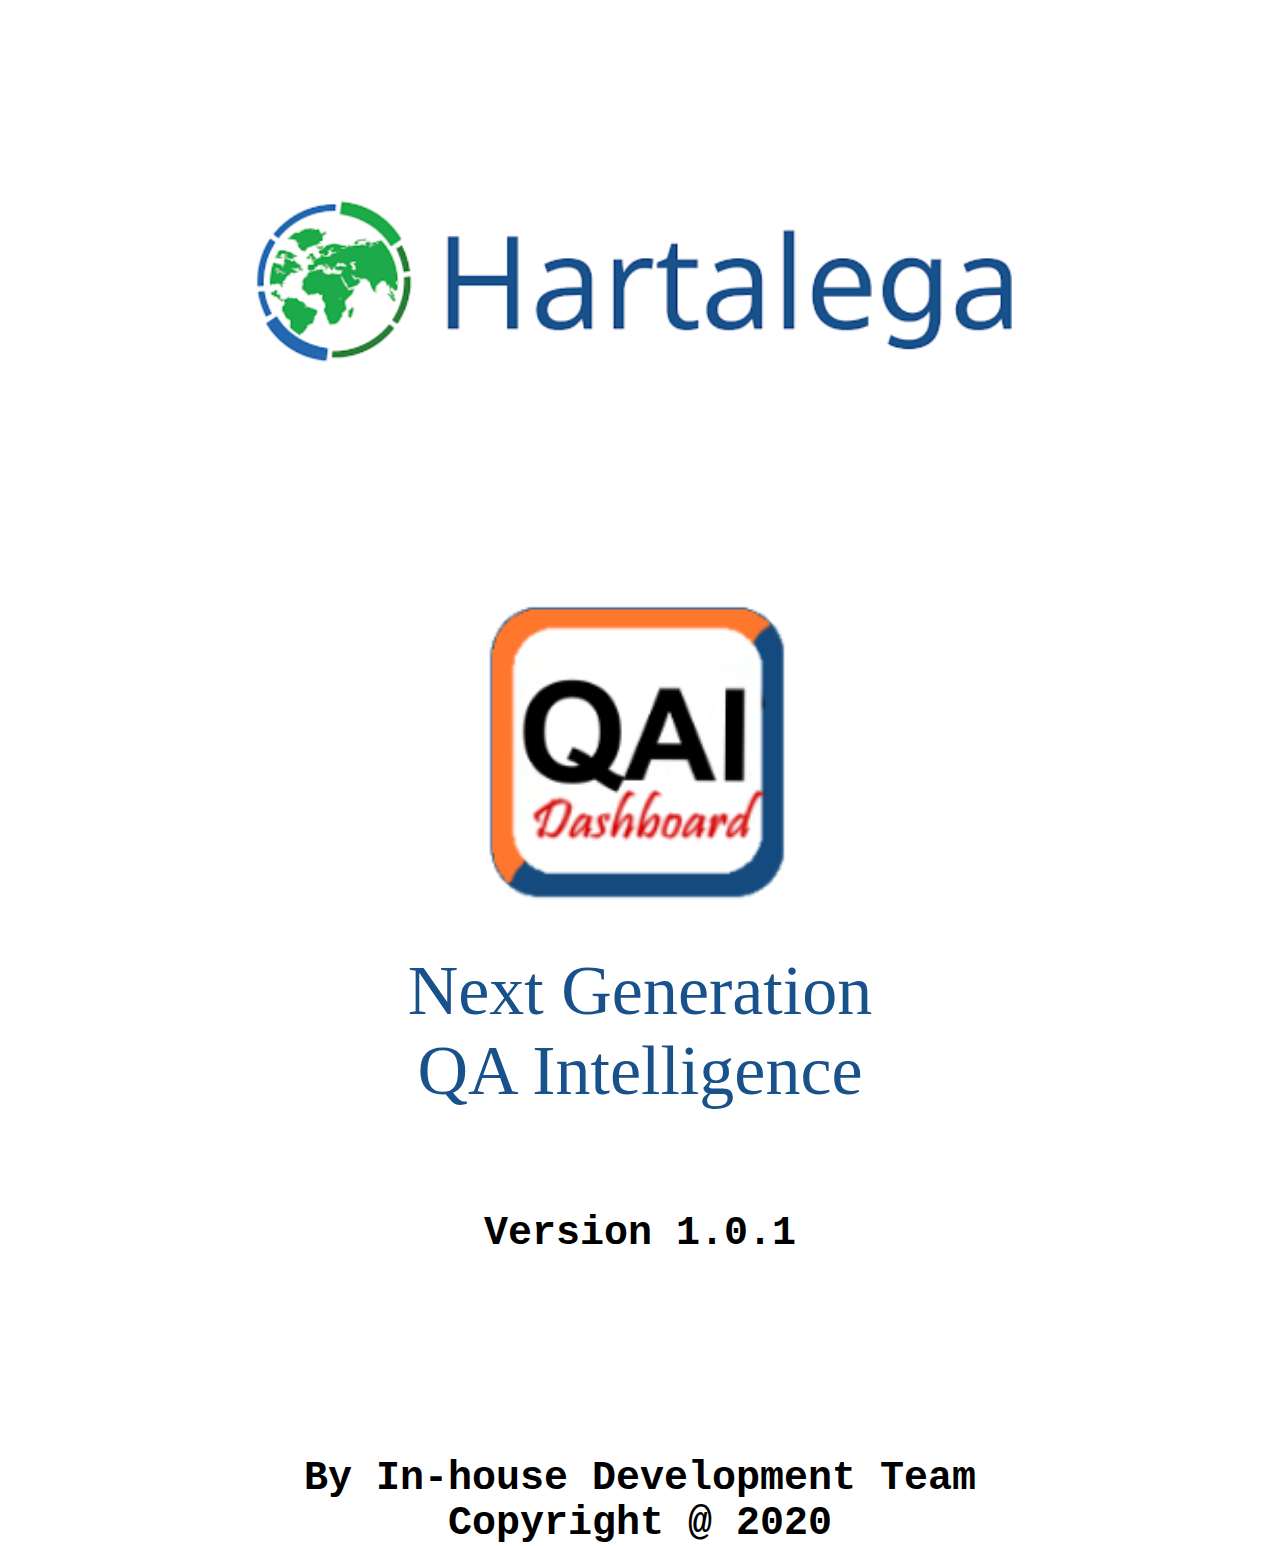
<file: index.html>
<!DOCTYPE html>
<html>
  <head>
    <meta charset="utf-8">
	<meta apple-mobile-web-app-capable (content = 'yes')>
    <title>QAI</title>
    <link href="style.css" rel="stylesheet">
    <script src="index.js" defer></script>
    <link rel="manifest" href="manifest.json" crossorigin="use-credentials">
  </head>
  <body> 
	<script>
		 setTimeout(function(){
			window.location.href = 'home.html';
		 }, 8000);
	</script>
	<div style="margin-top:150px;">&nbsp</div>
	<div style="width:100%;"><img src="images/hartalega-logo2.png" class="center"></img></div>
	<div style="margin-top:100px;">&nbsp</div>
	<div style="width:100%;"><a href="home.html"><img src="images/logo.png" class="qaicenter" border= "0" ></img></a></div>
	<div class="qaititle">
		<div class="qaititletext">
			Next Generation
		</div>
		<div class="qaititletext">
			QA Intelligence
		</div>
	</div>
	<div class="ver">Version 1.0.1</div>
	<div class="bottom">
		<div>By In-house Development Team</div>	
		<div>Copyright @ 2020</div>
	</div>
	
  </body>
</html>
</file>
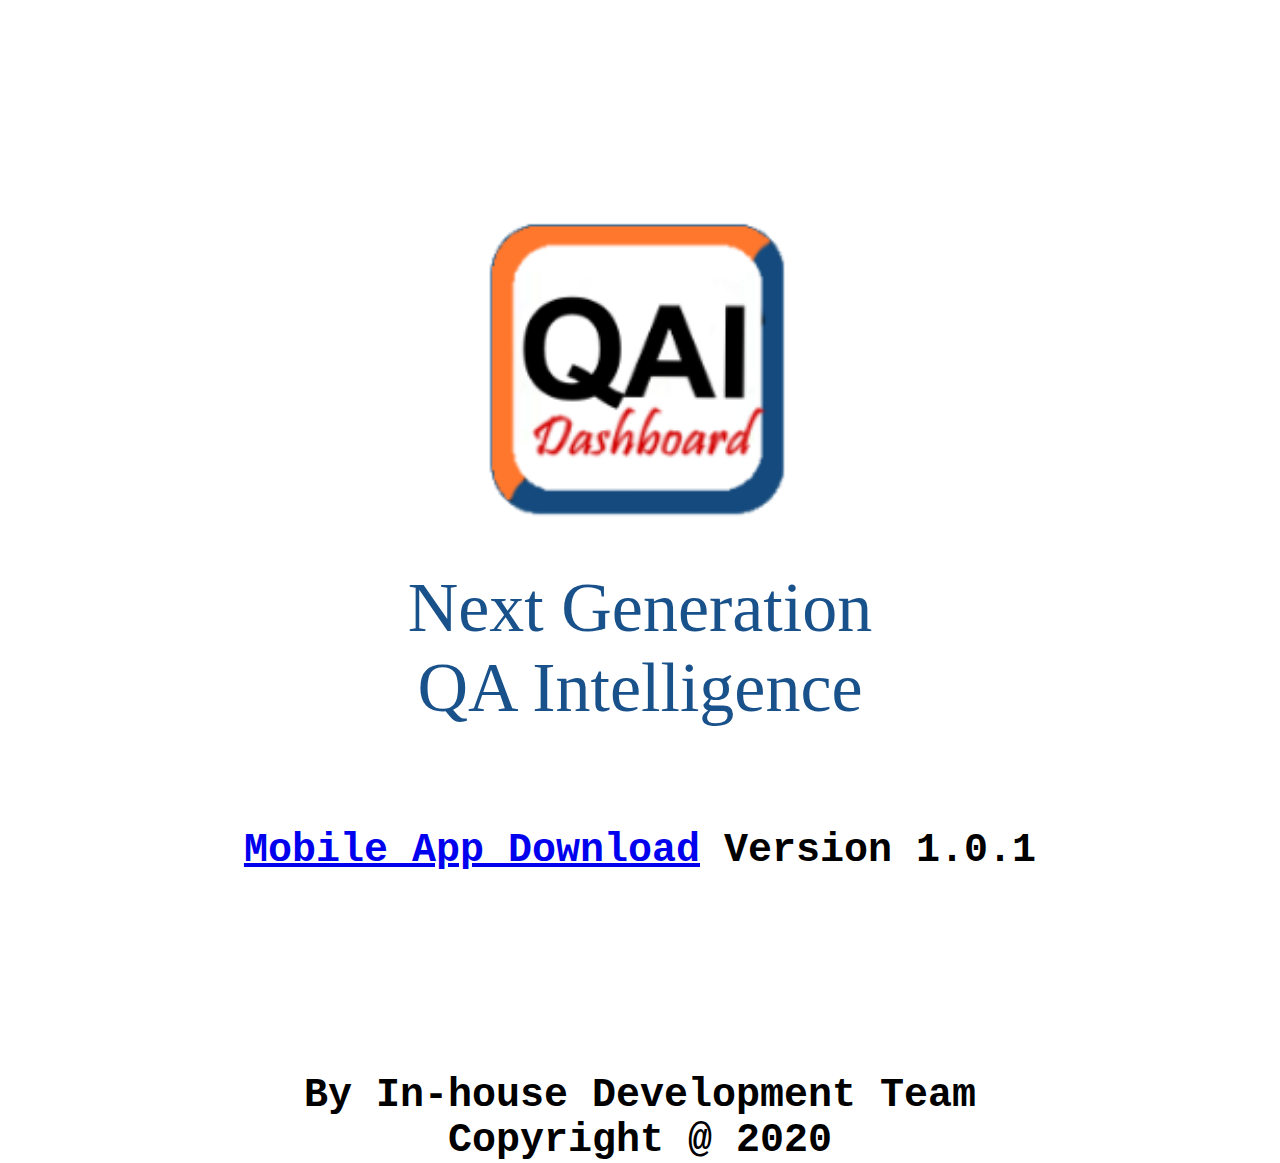
<file: Download.html>
<!DOCTYPE html>
<html>
  <head>
    <meta charset="utf-8">
	<meta apple-mobile-web-app-capable (content = 'yes')>
    <title>QAI</title>
    <link href="style.css" rel="stylesheet">
    <script src="index.js" defer></script>
    <link rel="manifest" href="manifest.json" crossorigin="use-credentials">
  </head>
  <body> 
	<div style="margin-top:150px;">&nbsp</div>
	<div style="width:100%; text-align:center;"><img src="images/logo.png" class="qaiinstallcenter" border= "0" ></img></div>
	<div class="qaititle">
		<div class="qaititletext">
			Next Generation
		</div>
		<div class="qaititletext">
			QA Intelligence
		</div>
	</div>
	<div class="verInstall"><a href="Install/QAIv2.apk">Mobile App Download<a/> Version 1.0.1</div>
	<div class="bottom">
		<div>By In-house Development Team</div>	
		<div>Copyright @ 2020</div>
	</div>
	
  </body>
</html>
</file>
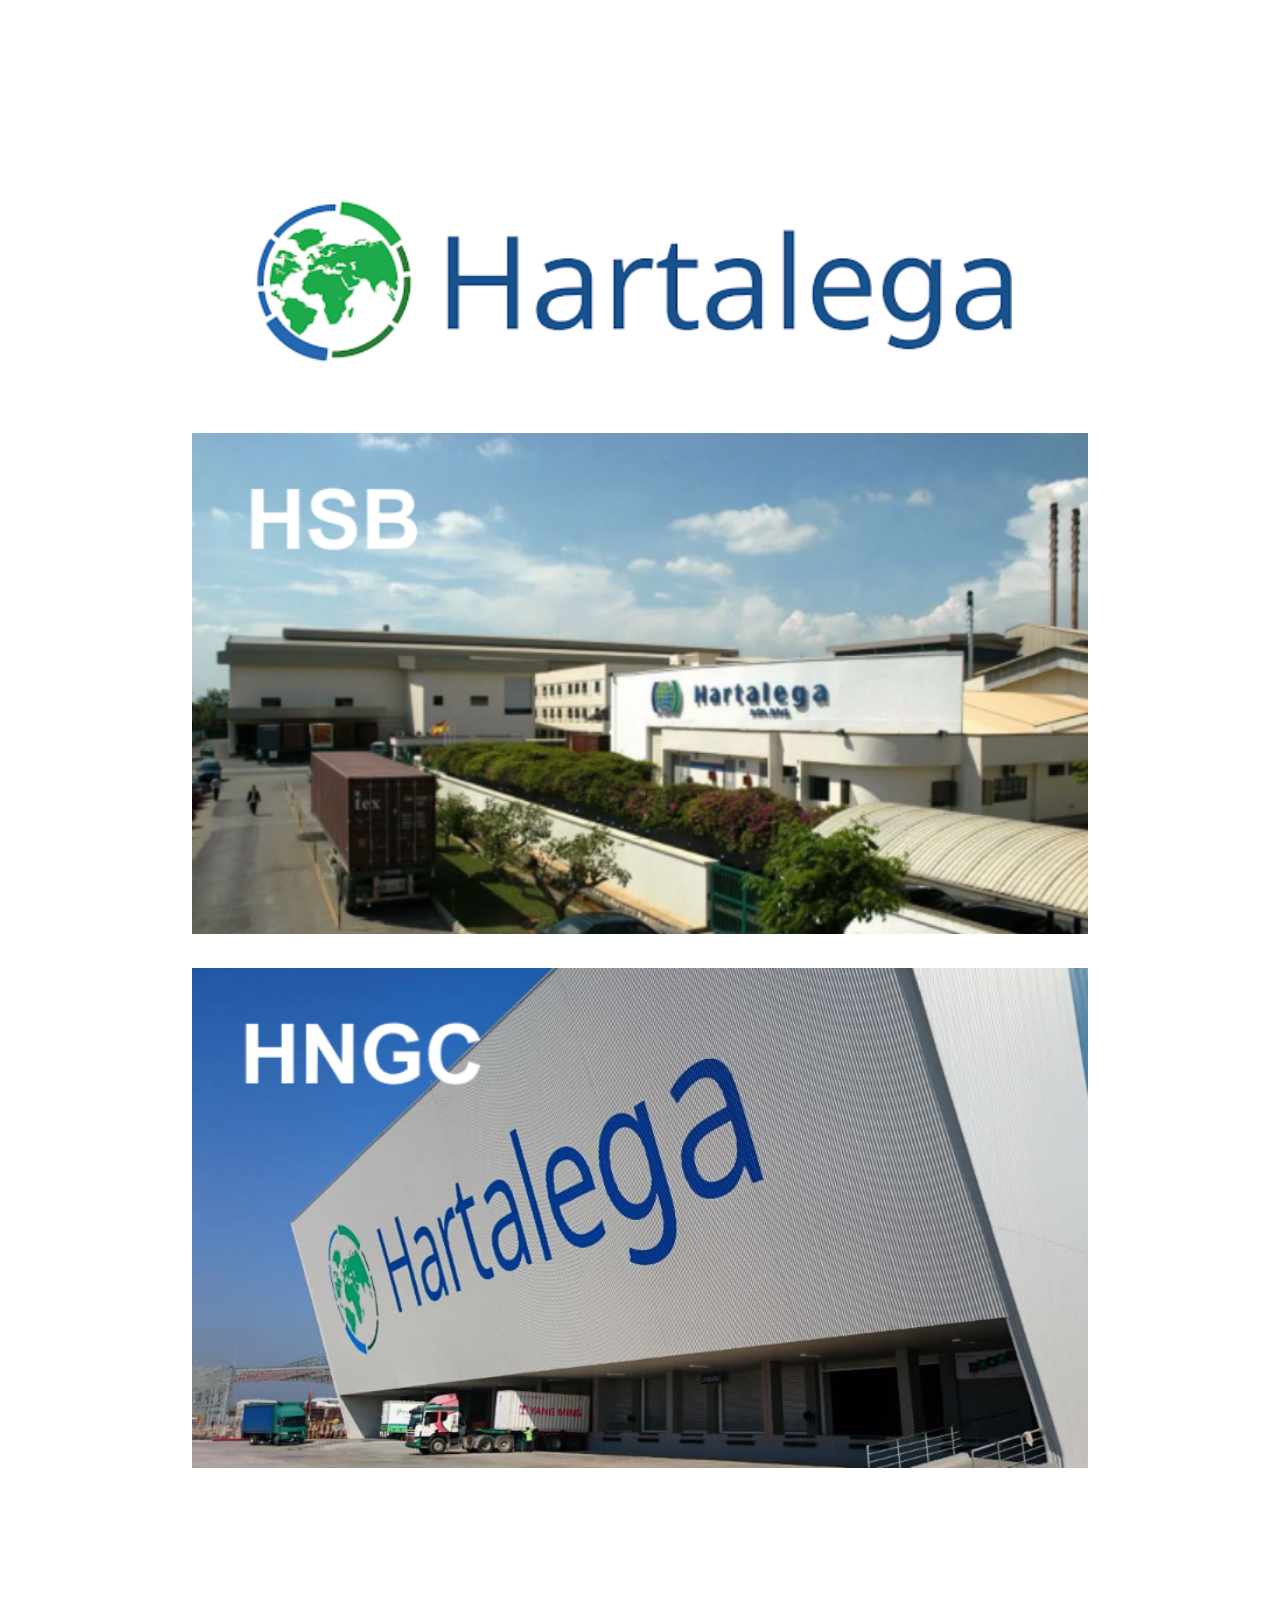
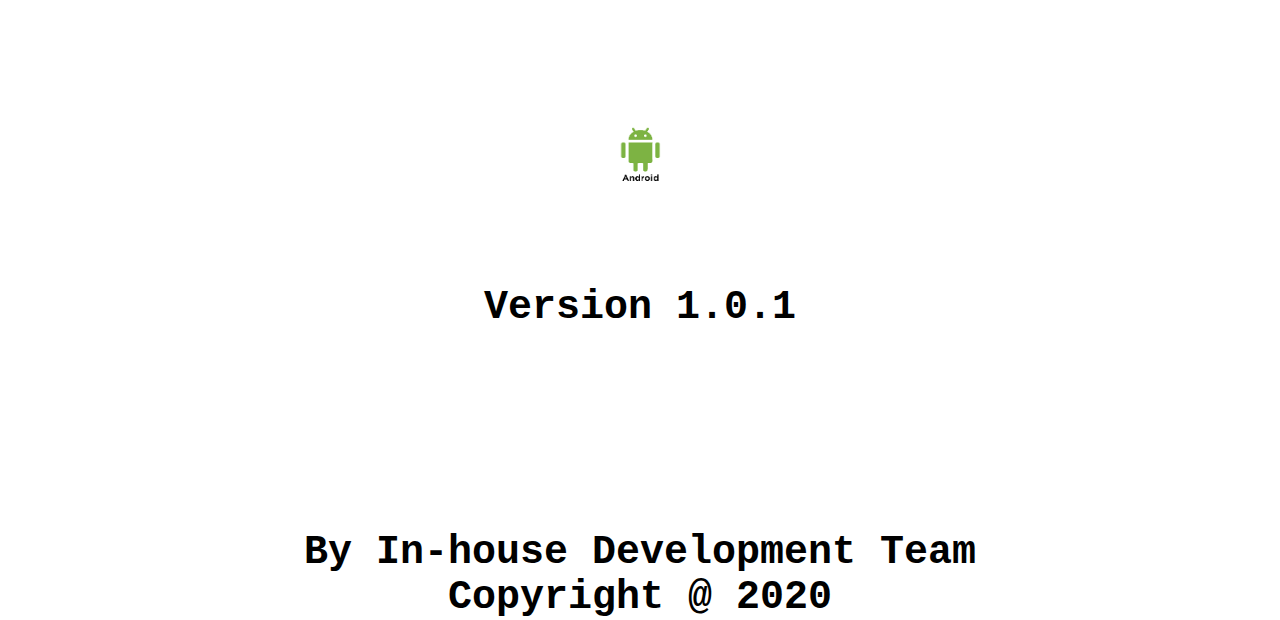
<file: home.html>
<!DOCTYPE html>
<html>
  <head>
    <meta charset="utf-8">
	<meta apple-mobile-web-app-capable (content = 'yes')>
    <title>QAI</title>
    <link href="style.css" rel="stylesheet">
    <script src="index.js" defer></script>
    <link rel="manifest" href="manifest.json" crossorigin="use-credentials">
  </head>
  <body>  
	<div style="margin-top:150px;">&nbsp</div>  
	<div style="width:100%"><img src="images/hartalega-logo2.png" class="center"></img></div>
	
	<div style="width:100%;text-align:center; margin-top: 0px;">
		<a href="https://hsb-qai.hartalega.com.my"><img src="images/buttonImage-hsb3.png" class="buttonimage"/></a>		
	</div>
	<div style="width:100%;text-align:center; margin-top: 30px;">
		<a href="https://hngc-qai.hartalega.com.my" ><img src="images/buttonImage-hngc3.png" class="buttonimage" /></a>
	</div>	
	<div style="width:100%;margin-top:250px;"><a href="../Download.html"><img src="icon/android.png" class="center" style="width:50px;"></img></a></div>
	<div class="ver">Version 1.0.1</div>	
	<div class="bottom">		
		<div>By In-house Development Team</div>	
		<div>Copyright @ 2020</div>		
	</div>
	
  </body>
</html>
</file>
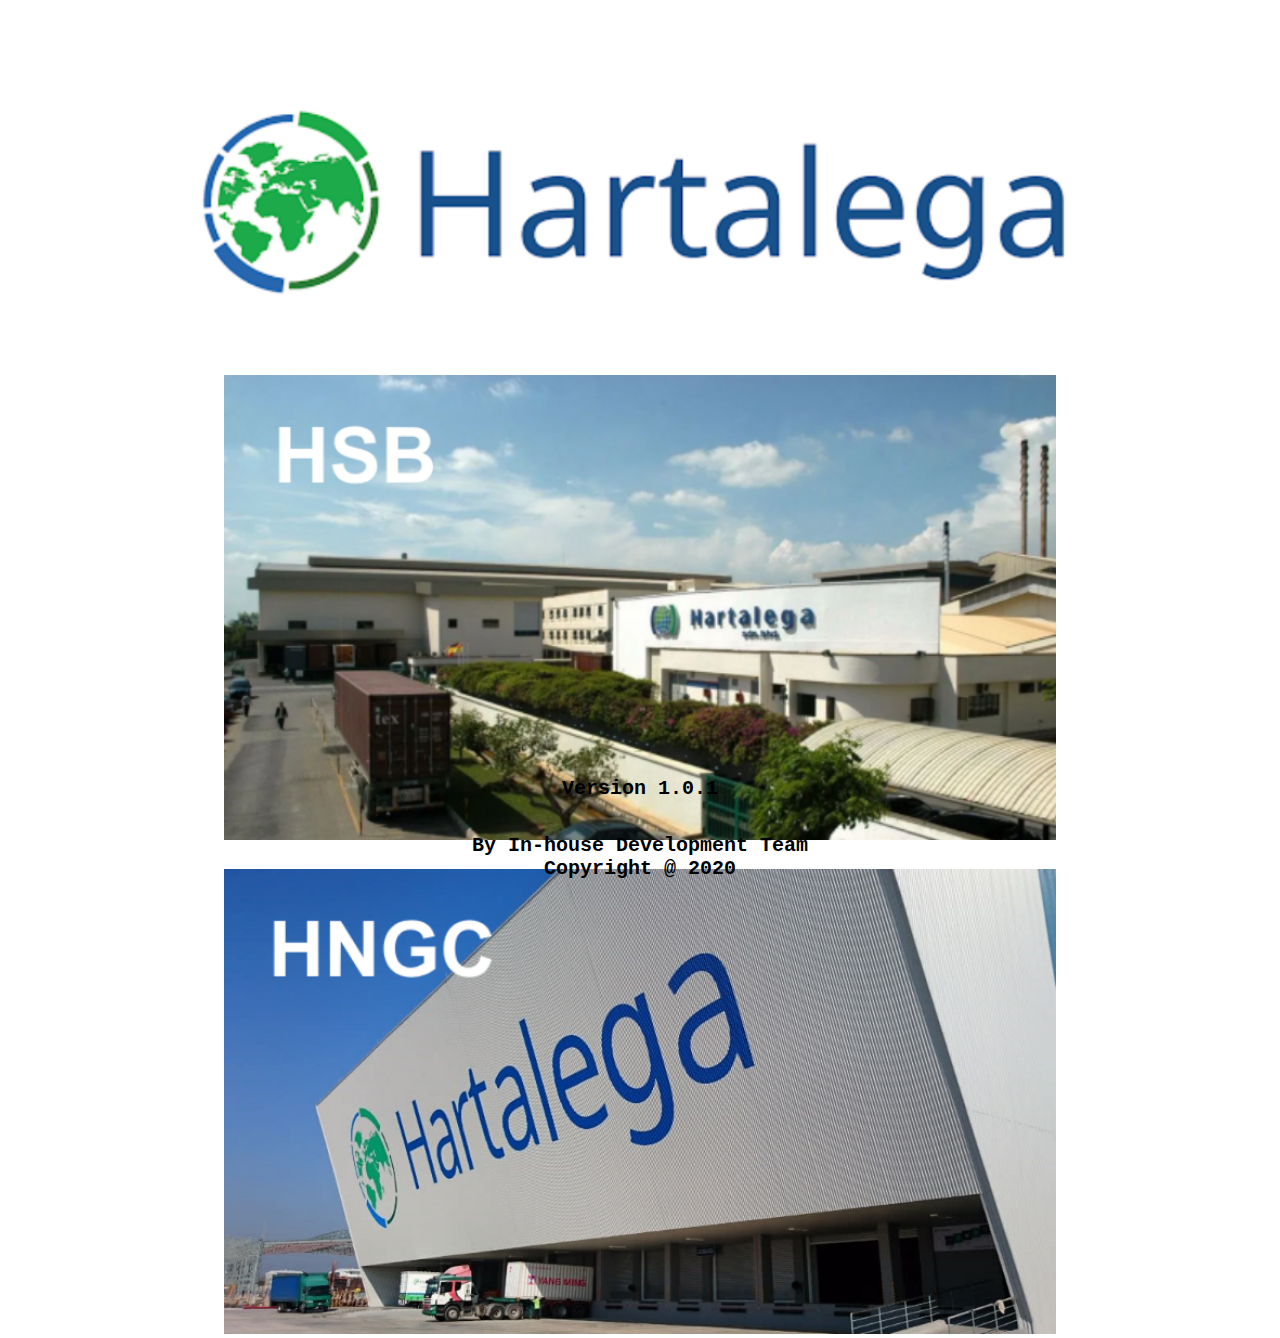
<file: mobile.html>
<!DOCTYPE html>
<html>
  <head>
    <meta charset="utf-8">
	<meta apple-mobile-web-app-capable (content = 'yes')>
    <title>QAI</title>
    <link href="style.css" rel="stylesheet">
    <script src="index.js" defer></script>
    <link rel="manifest" href="manifest.webmanifest">
  </head>
  <body>  
	<div style="margin-top:55px;">&nbsp</div>  
	<div style="width:100%"><img src="images/hartalega-logo2.png" class="mobile-center"></img></div>
	
	<div style="width:100%;text-align:center; margin-top: 0px;">
		<a href="https://hsb-qai.hartalega.com.my"><img src="images/buttonImage-hsb3.png" class="mobile-buttonimage"/></a>		
	</div>
	<div style="width:100%;text-align:center; margin-top: 25px;">
		<a href="https://hngc-qai.hartalega.com.my" ><img src="images/buttonImage-hngc3.png" class="mobile-buttonimage" /></a>
	</div>
	<div class="mobile-ver">Version 1.0.1</div>
	<div class="mobile-bottom">
		<div>By In-house Development Team</div>	
		<div>Copyright @ 2020</div>
	</div>
  </body>
</html>
</file>
<file: style.css>
html {
  height: 100%;
  /*background: black;*/
}

body {
  height: inherit;
  margin: 0;
}

.center {
  display: block;
  margin-left: auto;
  margin-right: auto; 
  
}

.qaicenter {
  display: block;
  margin-left: auto;
  margin-right: auto;  
  width: 400px;
  
}

.qaiinstallcenter {
  display: block;
  margin-left: auto;
  margin-right: auto;  
  width: 400px;
  
}

.qaititle {
	width:100%;text-align: center;
}

.qaititletext{
	width:60%; display: inline-block;
	font: 70px Open Sans, serif;
	color: #19518B;
}

.buttonimage {
	width: 70%;	
}

.ver {
	/*position: absolute;*/
	text-align: center;
    bottom:0px;
    width:100%;
	margin-top: 100px;
	margin-bottom:200px;
	font: bold 40px courier, serif;
	
}

.verInstall {
	/*position: absolute;*/
	text-align: center;
    bottom:0px;
    width:100%;
	margin-top: 100px;
	margin-bottom:200px;
	font: bold 40px courier, serif;
	
}

.bottom {
	/*position: absolute;*/
	text-align: center;
    bottom:20px;
    width:100%;
	font: bold 40px courier, serif;
	
}

@media only screen and (max-width: 992px) {
  .ver {
	position: absolute;
	text-align: center;
    bottom:0px;
    width:100%;
	margin-top: 100px;
	margin-bottom:150px;
	font: bold 40px courier, serif;
	
	}

	.bottom {
		position: absolute;
		text-align: center;
		bottom:20px;
		width:100%;
		font: bold 40px courier, serif;
		
	}
}

.mobile-center {
  display: block;
  margin-left: auto;
  margin-right: auto; 
  width: 70%;	
}

.mobile-buttonimage {
	width: 65%;	
}

.mobile-ver {
	position: absolute;
	text-align: center;
    bottom:0px;
    width:100%;
	margin-top: 100px;
	margin-bottom:100px;
	font: bold 20px courier, serif;
	
}

.mobile-bottom {
	position: absolute;
	text-align: center;
    bottom:20px;
    width:100%;
	font: bold 20px courier, serif;
	/*background-color: red;*/
}



button {  
  width: 90%;
  height:150px;
  margin: 30px;
  font-size: 50px;
  
}

/*.add-button {
  position: absolute;
  top: 1px;
  left: 1px;
}*/

@media (orientation: landscape) {
  /*img {
    height: 100%;
    object-fit: cover;
  }*/
}
</file>
